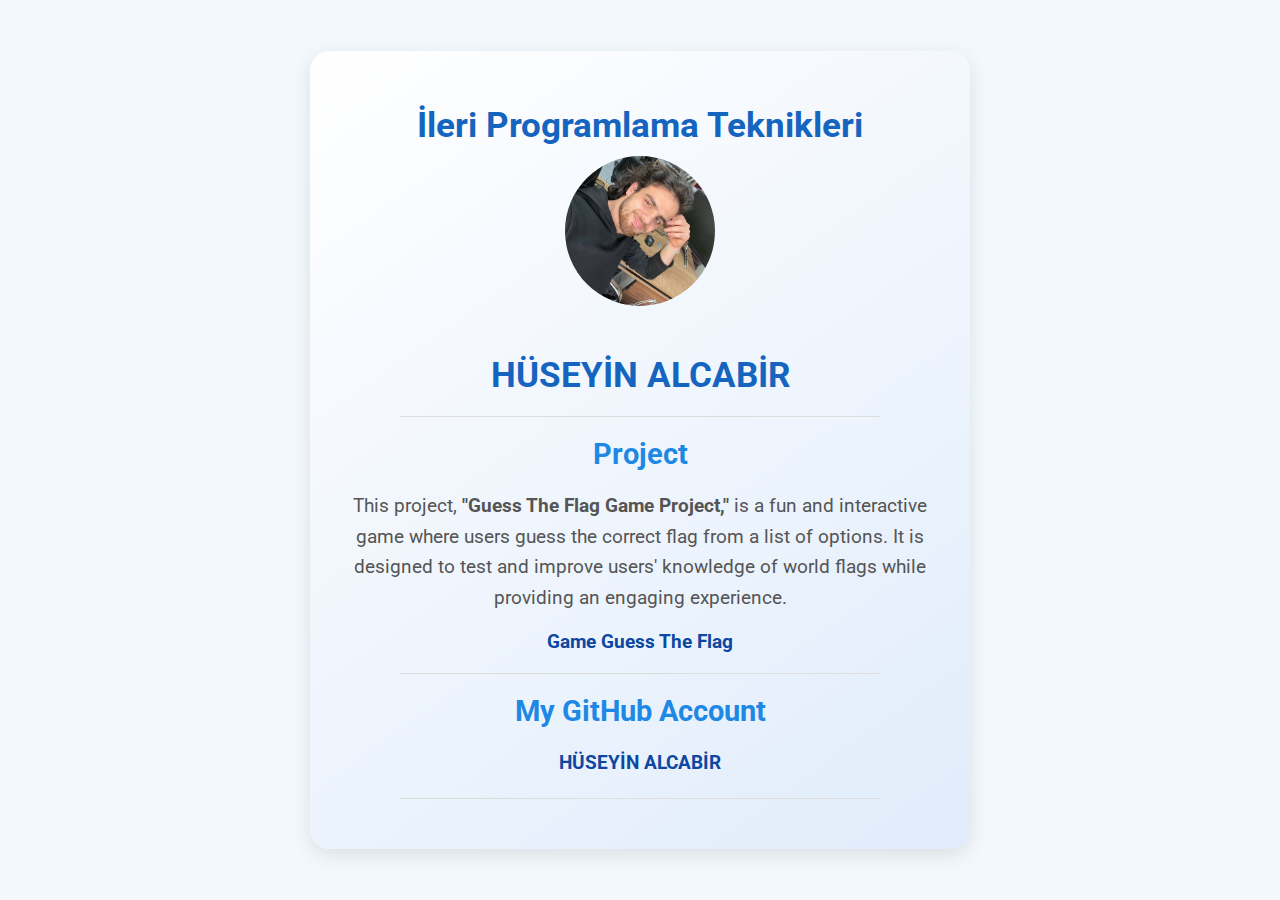
<file: index.html>
<!DOCTYPE html>
<html lang="en">
  <head>
    <meta charset="UTF-8" />
    <meta http-equiv="X-UA-Compatible" content="IE=edge" />
    <meta name="viewport" content="width=device-width, initial-scale=1.0" />
    <style>
      @import url("https://fonts.googleapis.com/css2?family=Roboto:wght@300&display=swap");

      body {
        background-color: #f3f8fd; /* خلفية مريحة */
        font-family: "Roboto", sans-serif;
        margin: 0;
        display: flex;
        justify-content: center;
        align-items: center;
        height: 100vh;
        text-align: center;
      }

      .repo {
        background: linear-gradient(145deg, #ffffff, #e0ecfb); /* تدرج ألوان خفيف */
        border-radius: 20px;
        box-shadow: 0 6px 20px rgba(0, 0, 0, 0.1);
        padding: 30px;
        width: 90%;
        max-width: 600px;
        transition: transform 0.3s ease, box-shadow 0.3s ease;
      }

      .repo:hover {
        transform: translateY(-10px);
        box-shadow: 0 10px 25px rgba(0, 0, 0, 0.2);
      }

      img {
        width: 150px;
        height: 150px;
        border-radius: 50%;
        margin-bottom: 20px;
        transition: transform 0.3s ease, box-shadow 0.3s ease;
        object-fit: cover;
      }

      img:hover {
        transform: scale(1.1);
        box-shadow: 0 6px 15px rgba(0, 0, 0, 0.2);
      }

      h1 {
        color: #1565c0;
        font-size: 2.2em;
        margin-bottom: 10px;
      }

      h2 {
        color: #1e88e5;
        font-size: 1.8em;
        margin: 20px 0;
      }

      p {
        font-size: 1.2em;
        color: #555;
        line-height: 1.6;
        margin: 15px 0;
      }

      ul {
        padding: 0;
      }

      li {
        font-size: 1.2em;
        list-style-type: none;
        margin: 10px 0;
      }

      a {
        color: #0d47a1;
        text-decoration: none;
        font-weight: bold;
        transition: all 0.3s ease;
      }

      a:hover {
        text-decoration: underline;
        font-size: 1.1em;
        color: #1565c0;
      }

      hr {
        margin: 20px auto;
        border: none;
        height: 1px;
        background-color: #ddd;
        width: 80%;
      }

      /* Media Query for Mobile Devices */
      @media (max-width: 600px) {
        .repo {
          padding: 20px;
        }

        h1 {
          font-size: 1.8em;
        }

        h2 {
          font-size: 1.6em;
        }

        p, li {
          font-size: 1em;
        }

        img {
          width: 120px;
          height: 120px;
        }
      }
    </style>

    <title>İleri Programlama Teknikleri</title>
  </head>
  <body>
    <div class="repo">
      <h1>İleri Programlama Teknikleri</h1>
      <img src="images/photo_2025-01-06_12-16-09.jpg" alt="Profile Picture" />
      <h1 id="name_id">HÜSEYİN ALCABİR</h1>
      <hr />
      <h2 id="Project">Project </h2>
      <p>
        This project, <strong>"Guess The Flag Game Project,"</strong> is a fun and interactive game where users guess the correct flag from a list of options. It is designed to test and improve users' knowledge of world flags while providing an engaging experience.
      </p>
      <ul>
        <li>
          <a href="https://huseyinalcabir.github.io/-leriProgramlamaTeknikleri/">
            Game Guess The Flag
          </a>
        </li>
      </ul>
      <hr />
      <h2 id="GitHub">My GitHub Account</h2>
      <p>
        <a href="https://github.com/huseyinAlcabir">HÜSEYİN ALCABİR</a>
      </p>
      <hr />
    </div>
  </body>
</html>
</file>
